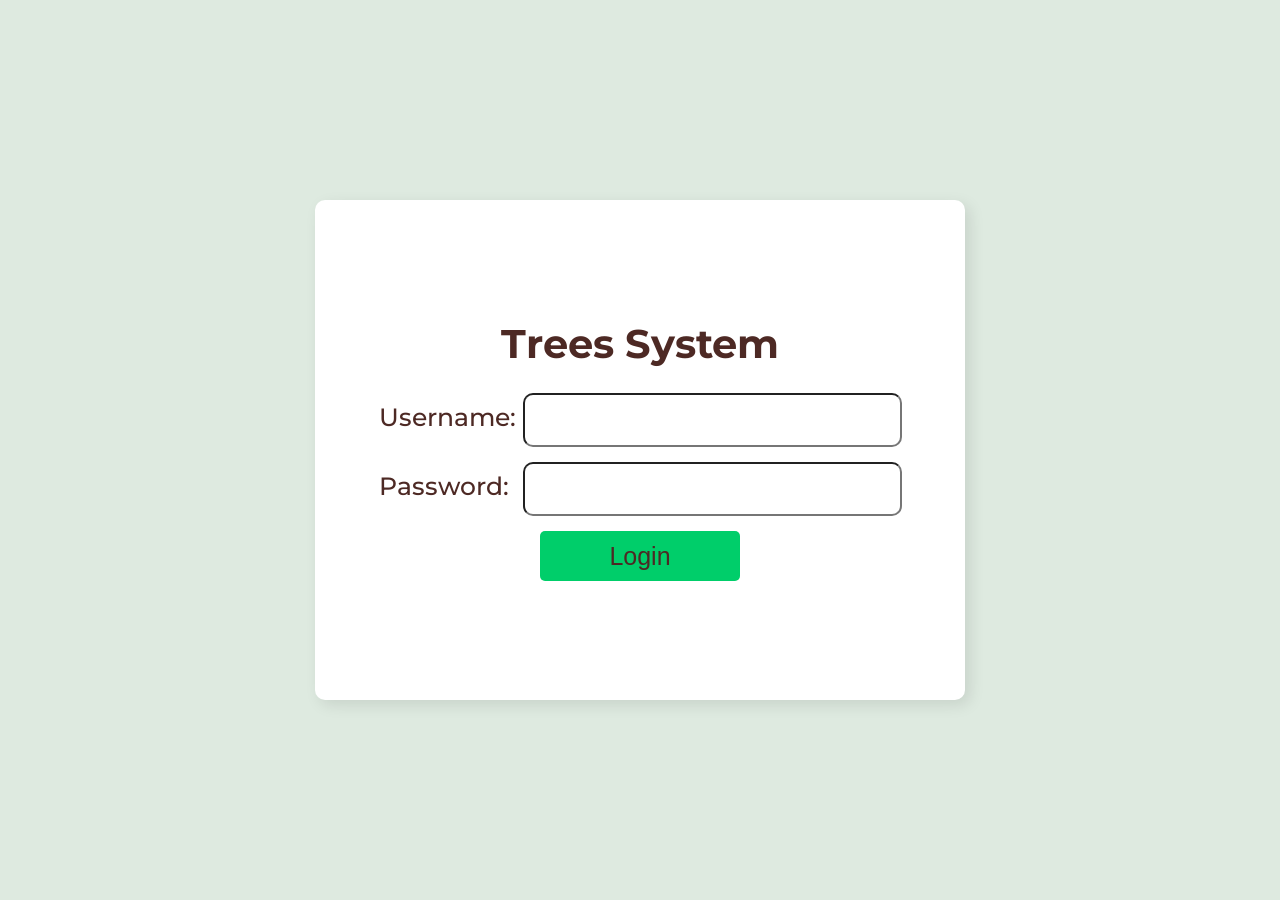
<file: index.html>
<!DOCTYPE html>
<html lang="en">
  <head>
    <meta charset="UTF-8" />
    <meta name="viewport" content="width=device-width, initial-scale=1.0" />
    <link rel="stylesheet" href="style/style.css" />
    <link
      href="https://fonts.googleapis.com/css2?family=Montserrat:wght@500;700&display=swap"
      rel="stylesheet"
    />
    <link
      rel="stylesheet"
      href="https://cdnjs.cloudflare.com/ajax/libs/font-awesome/6.4.2/css/all.min.css"
      integrity="sha512-z3gLpd7yknf1YoNbCzqRKc4qyor8gaKU1qmn+CShxbuBusANI9QpRohGBreCFkKxLhei6S9CQXFEbbKuqLg0DA=="
      crossorigin="anonymous"
      referrerpolicy="no-referrer"
    />
    <script src="./Js/main.js" type="module"></script>
    <title>Admin</title>
  </head>
  <body>
    <div class="container">
      <h1>Trees System</h1>
      <form id="adminForm" action="" method="POST">
        <div class="form-group">
          <label for="username">Username:</label>
          <input type="text" id="username" name="username" required />
          <span class="form-message"></span>
        </div>
        <div class="form-group">
          <label for="password">Password:</label>
          <input type="" id="password" name="password" required />
          <span class="form-message"></span>
        </div>
        <button type="submit" id="button">Login</button>
      </form>
    </div>

    <div id="toast"></div>
  </body>
</html>
</file>
<file: style/style.css>
*,
*:before,
*:after {
  box-sizing: border-box;
}
* {
  margin: 0;
  padding: 0;
}

body {
  font-family: "Montserrat", sans-serif;
  background-color: #deeae0;
  margin: 0;
  width: 100vw;
  height: 100vh;
  display: flex;
  justify-content: center;
  align-items: center;
  color: #4d2924;
}
.container {
  background-color: #ffffff;
  text-align: center;
  width: 650px;
  height: 500px;
  border-radius: 10px;
  box-shadow: 5px 5px 15px 0 rgba(0, 0, 0, 0.1);
  padding: 0 50px;
  display: flex;
  flex-direction: column;
  justify-content: center;
  flex-shrink: 0;
  row-gap: 25px;
}
h1 {
  font-size: 40px;
  font-style: normal;
  font-weight: 700;
  line-height: normal;
}
label {
  font-size: 25px;
  font-weight: 500;
  display: inline-block;
  text-align: left;
  width: 140px;
}
input {
  width: 379px;
  height: 54px;
  border-radius: 10px;
  outline: none;
  font-size: 18px;
  padding: 10px;
}

#button {
  width: 200px;
  height: 50px;
  font-size: 18px;
  font-weight: 500;
  background-color: #00ce6a;
  border: none;
  outline: none;
  border-radius: 5px;
  cursor: pointer;
  font-size: 25px;
  color: #4d2924;
  margin: 0 auto;
}
.form-message {
  display: block;
}
#adminForm {
  display: flex;
  flex-direction: column;
  row-gap: 15px;
}
.Invalid {
  color: red;
}

/* toast message *******************************************************/
#toast {
  position: fixed;
  top: 20px;
  right: 20px;
  z-index: 999;
}
.toast {
  display: flex;
  align-items: center;
  padding: 20px 0;
  border-radius: 2px;
  border-left: 8px solid;
  box-shadow: 0 5px 8px rgba(0, 0, 0, 0.08);
  background-color: #ffffff;
}
@keyframes slideFromRight {
  from {
    opacity: 0;
    transform: translateX(calc(100% + 20px));
  }
  to {
    opacity: 1;
    transform: translateX(0);
  }
}
@keyframes fadeOut {
  to {
    opacity: 0;
  }
}
.toast + .toast {
  margin-top: 24px;
}
.toast__icon {
  font-size: 30px;
}
.toast__close,
.toast__icon {
  padding: 0 20px;
}
.toast__body {
  flex-grow: 1;
}
.toast__title {
  font-size: 25px;
  font-weight: 600;
}
.toast__close {
  font-size: 30px;
  color: rgba(0, 0, 0, 0.3);
  cursor: pointer;
}
.toast__close:hover {
  color: rgba(0, 0, 0, 0.2);
}
.toast--success {
  border-color: #47d764;
}
.toast--success .toast__icon {
  color: #47d764;
}
.toast--error {
  border-color: #ff2121;
}
.toast--error .toast__icon {
  color: #ff2121;
}
</file>
